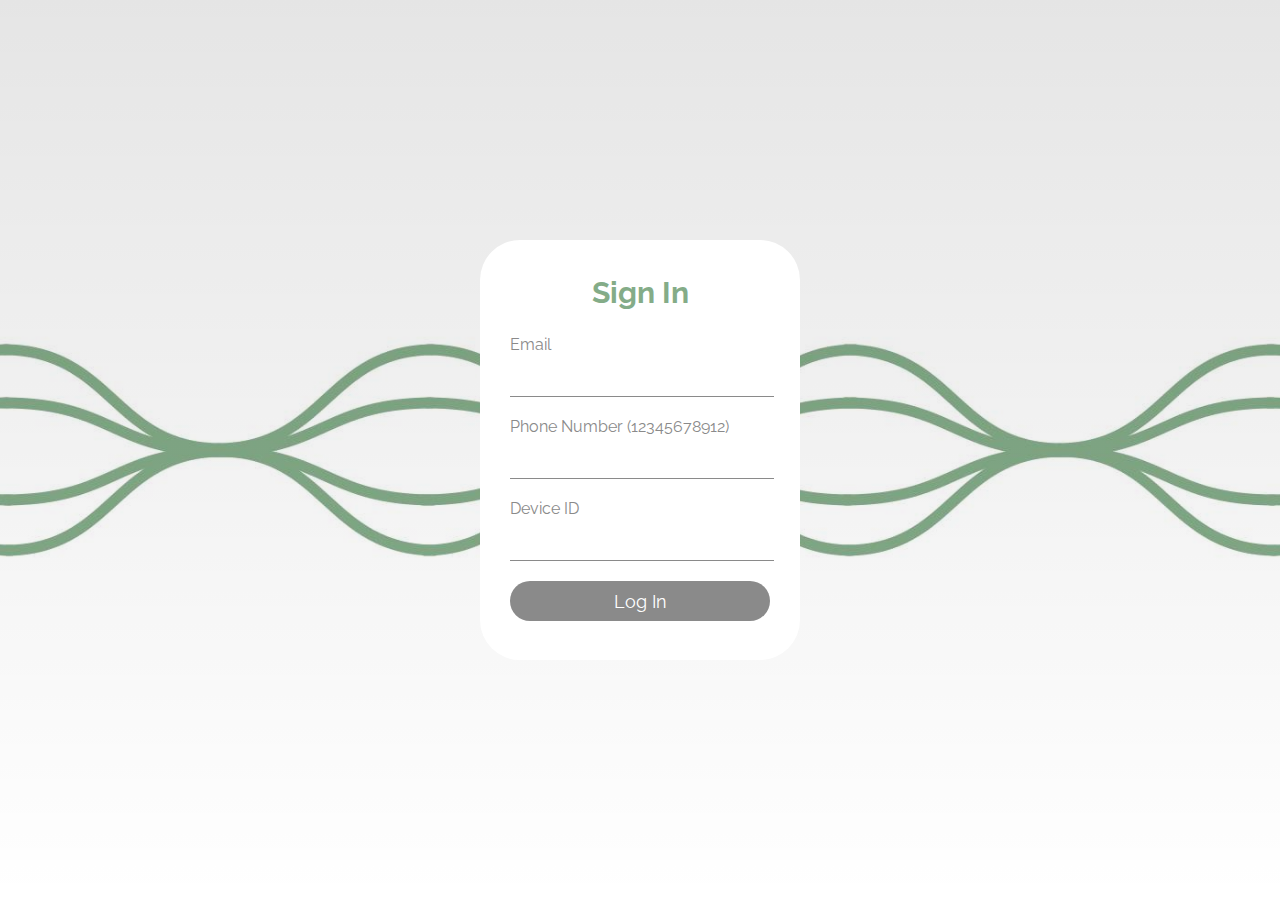
<file: webserver/staticTemplates/index.html>
<!DOCTYPE html>
<html lang="en">
  <head>
    <meta charset="UTF-8"/>
    <meta name="viewport" content="width=device-width, initial-scale=1.0" />
    <meta http-equiv="X-UA-Compatible" content="ie=edge" />
    <title>Sign In</title>
    <link rel="stylesheet" href="../staticTemplates/login.css">
  </head>
  <body>
    <div class="card-wrapper">

            <div class="card">

              <h1 class="center">Sign In</h1>

              <form name="login_form">

                <label for="email">Email</label>
                <input type="email" name="email" class="field" required>

                <label for="phone">Phone Number (12345678912)</label>
                <input type="tel" id="phone" name="phone" pattern="[0-9]{11}">

                <label for="deviceID">Device ID</label>
                <input type="number" name="number" class="field" min="0" max="999999" required>

                <input type="submit" value="Log In" class="btn">

              </form>

            </div>
</div>
</body>
</html>
</file>
<file: webserver/staticTemplates/login.css>
@import url('https://fonts.googleapis.com/css2?family=Raleway:wght@700&display=swap');

.card-wrapper {
  width: 100%;
  background-image: linear-gradient(rgba(0, 0, 0, 0.1),rgba(0, 0, 0, 0)),url(../staticTemplates/loginBack.jpg);
  background-size: cover;
  background-position: center;
  height: 100vh;
  display: flex;
  align-items: center;
}

body{
  margin: 0;
  padding: 0;
  background: #84ac88;
  background-size: cover;
  background-position: center;
  font-family: 'Raleway', sans-serif;
}

.center{
  color: #84ac88;
font-size: 30px;
padding: 25px;
}

.card{
    width: 320px;
    height: 420px;
    background: white;
    color: #8a8a8a;
    border-radius: 40px;
    top: 50%;
    left: 50%;
    position: absolute;
    transform: translate(-50%,-50%);
    box-sizing: border-box;
    padding: 10px 30px;
}

.card input{
  width: 100%;
  margin-bottom: 20px;
}

.card input[type="email"], input[type="tel"], input[type="number"]
{
  border: none;
  border-bottom: 1px solid #8a8a8a;
  background: transparent;
  outline: none;
  height: 40px;
  color: #8a8a8a;
  font-size: 16px;
}

.card input[type="submit"]
{
  border: none;
  outline: none;
  height: 40px;
  background: #8a8a8a;
  color: white;
  font-size: 18px;
  border-radius: 20px;
  transition: background 0.5s;
  font-family: 'Raleway', sans-serif;

}

.card input[type="submit"]:hover
{
  cursor: pointer;
  background: #84ac88;
}

.card a
{
  text-decoration: none;
  font-size: 12px;
  line-height: 20px;
  color: darkgrey;
}

.card a:hover
{
  color: ##84ac88;
}

h1{
  margin: 0;
  padding: 0 0 20px;
  text-align: center;
  font-size: 22px;
}
</file>
